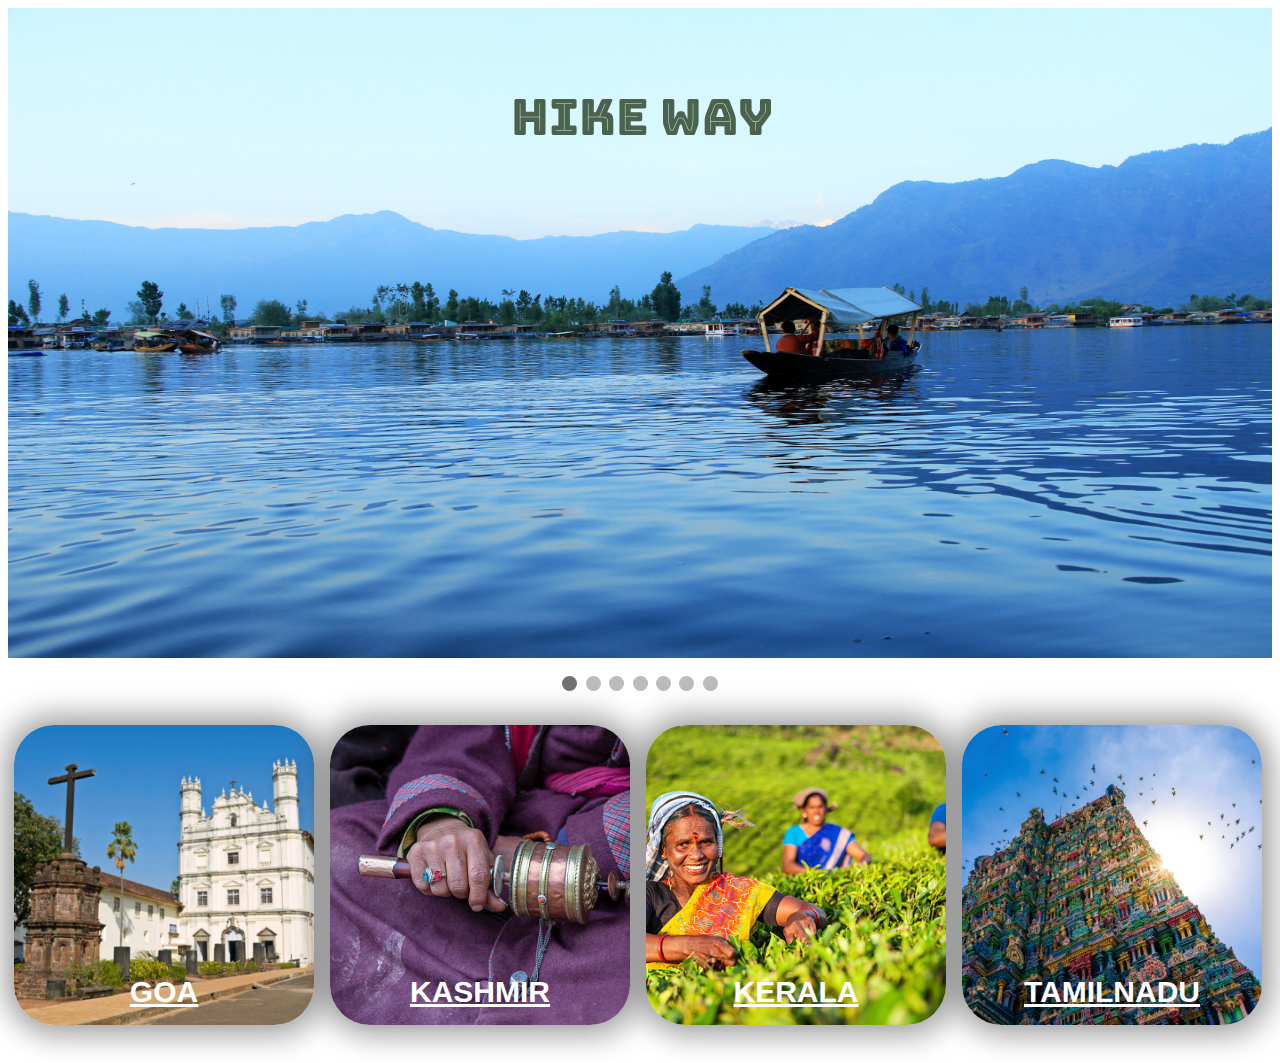
<file: index.html>
<!DOCTYPE html>
<html lang="en">
<head>
    <meta charset="UTF-8">
    <meta http-equiv="X-UA-Compatible" content="IE=edge">
    <meta name="viewport" content="width=device-width, initial-scale=1.0">

    <link rel="icon" type="image/png" sizes="32x32" href="images/logo.png">
    <link rel="stylesheet" href="css/style.css">
    <title>Tourism WebSite</title>
</head>
<body>
    <div class="slideshow-container">

        <div class="mySlides fade">
          
          <img class="image" src="images/kashmir.jpg" style="width:100%">
          <div class="text">HIKE WAY</div>
        </div>
        
        <div class="mySlides fade">
          
          <img class="image" src="images/kashmir1.jpg" style="width:100%">
          <div class="text">HIKE WAY</div>
        </div>
        
        <div class="mySlides fade">
          
          <img class="image" src="images/kerala.jpg" style="width:100%">
          <div class="text">HIKE WAY</div>
        </div>
        <div class="mySlides fade">
          
            <img class="image" src="images/la.jpg" style="width:100%">
            <div class="text">HIKE WAY</div>
        </div>
        <div class="mySlides fade">
          
            <img class="image" src="images/tamilnadu.jpg" style="width:100%">
            <div class="text">HIKE WAY</div>
        </div>
        <div class="mySlides fade">
          
            <img class="image" src="images/goa.jpg" style="width:100%">
            <div class="text">HIKE WAY</div>
        </div>
        <div class="mySlides fade">
          
            <img class="image" src="images/hyderabad.jpg" style="width:100%">
            <div class="text">HIKE WAY</div>
        </div>

        
    </div>
    <br>
        
    <div style="text-align:center">
        <span class="dot"></span> 
        <span class="dot"></span> 
        <span class="dot"></span> 
        <span class="dot"></span> 
        <span class="dot"></span> 
        <span class="dot"></span> 
        <span class="dot"></span> 
    </div>

    <div class="cards-list">
  
        <div class="card 1">
          <div class="card_image"> <img src="images/photos/goa.jpg" /> </div>
          <div class="card_title title-white">
            <a href="goa.html" target="_blank"> <p>GOA</p> </a> 
          </div>
        </div>
        
        <div class="card 2">
          <div class="card_image">
            <img src="images/photos/kashmir.jpg" />
            </div>
          <div class="card_title title-white">
            <a href="kashmir.html" target="_blank"> <p>KASHMIR</p> </a>
            
          </div>
        </div>
        
        <div class="card 3">
          <div class="card_image">
            <img src="images/photos/kerala.jpg" />
          </div>
          <div class="card_title title-white">
            <a href="kerala.html" target="_blank"> <p>KERALA</p> </a>  
            
          </div>
        </div>
          
        <div class="card 4">
          <div class="card_image">
            <img src="images/photos/temilnadu.jpg" />
          </div>
          <div class="card_title title-white">
            <a href="tamilnadu.html" target="_blank"> <p>TAMILNADU</p> </a>  
          </div>
        </div>

        
         
         
        
    <script src="index.js"></script>   
</body>
</html>
</file>
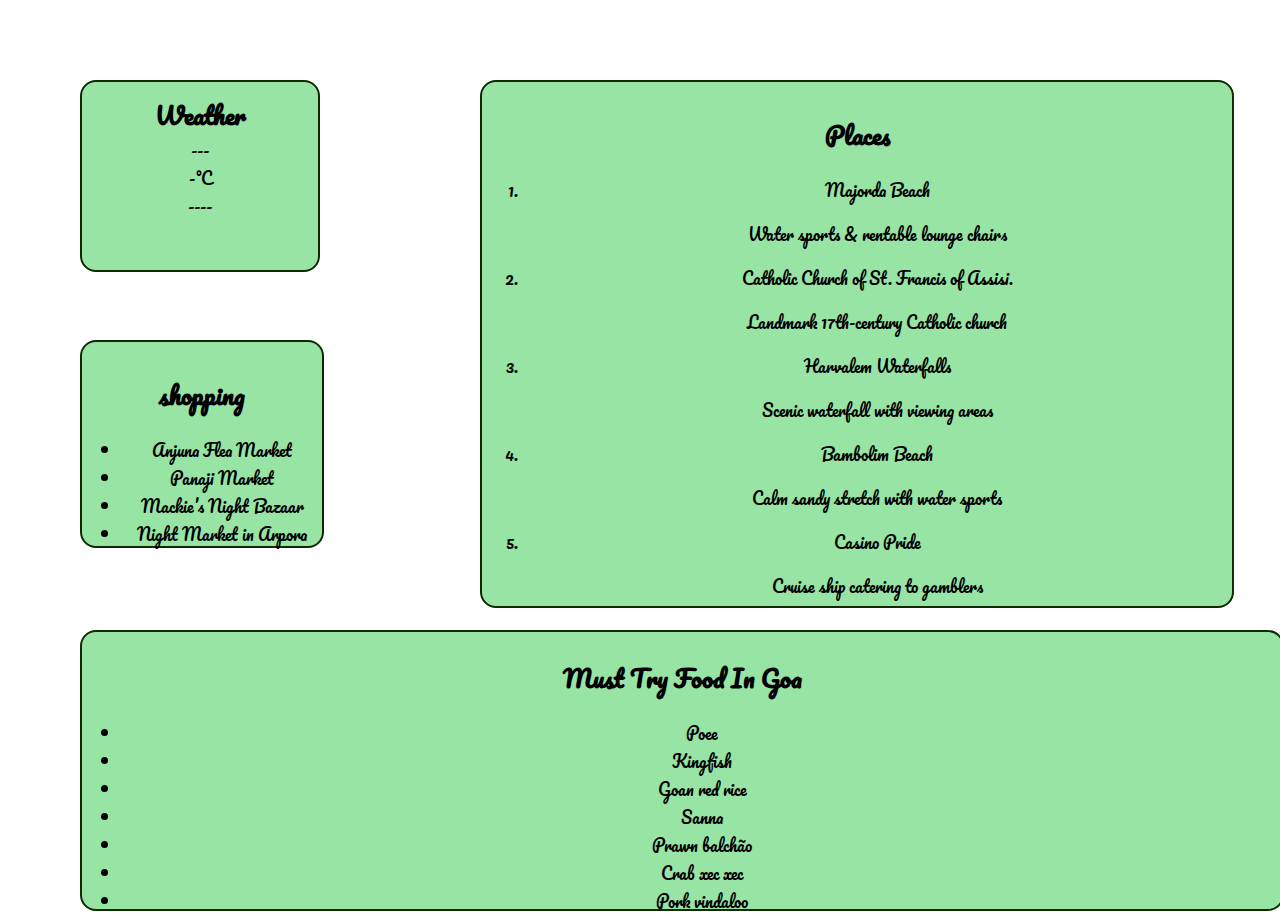
<file: goa.html>
<!DOCTYPE html>
<html lang="en">
<head>
    <meta charset="UTF-8">
    <meta http-equiv="X-UA-Compatible" content="IE=edge">
    <meta name="viewport" content="width=device-width, initial-scale=1.0">

    <link rel="icon" type="image/png" sizes="32x32" href="images/logo.png">
    <link rel="stylesheet" href="goa/goa.css">
    <title>Goa</title>
</head>
<body>
    <div class="weather">
        
        <div class="container">
            <h2>Weather</h2>
            <div class="icon">---</div>
            <div class="temp">-°C</div>
            <div class="summary">----</div>
            <div class="location"></div>
        </div>
    </div>
    <div class="places">
        <h2>Places</h2>
        <ol>
            <li>Majorda Beach</li>
            <p>Water sports & rentable lounge chairs</p>
            <li>Catholic Church of St. Francis of Assisi.</li>
            <p>Landmark 17th-century Catholic church</p>
            <li>Harvalem Waterfalls</li>
            <p>Scenic waterfall with viewing areas</p>
            <li>Bambolim Beach</li>
            <p>Calm sandy stretch with water sports</p>
            <li>Casino Pride</li>
            <p>Cruise ship catering to gamblers</p>
        </ol>
    </div>
    <div class="food">
        <h2>Must Try Food In Goa</h2>
        <ul>
            <li>Poee</li>
            <li>Kingfish</li>
            <li>Goan red rice</li>
            <li>Sanna</li>
            <li>Prawn balchão</li>
            <li>Crab xec xec</li>
            <li>Pork vindaloo</li>
        </ul>
    </div>
    <div class="shopping">
        <h2>shopping</h2>
        <ul>
            <li>Anjuna Flea Market</li>
            <li>Panaji Market</li>
            <li>Mackie’s Night Bazaar</li>
            <li>Night Market in Arpora </li>
        </ul>
    </div>
    
    <script src="script.js"></script>
</body>
</html>
</file>
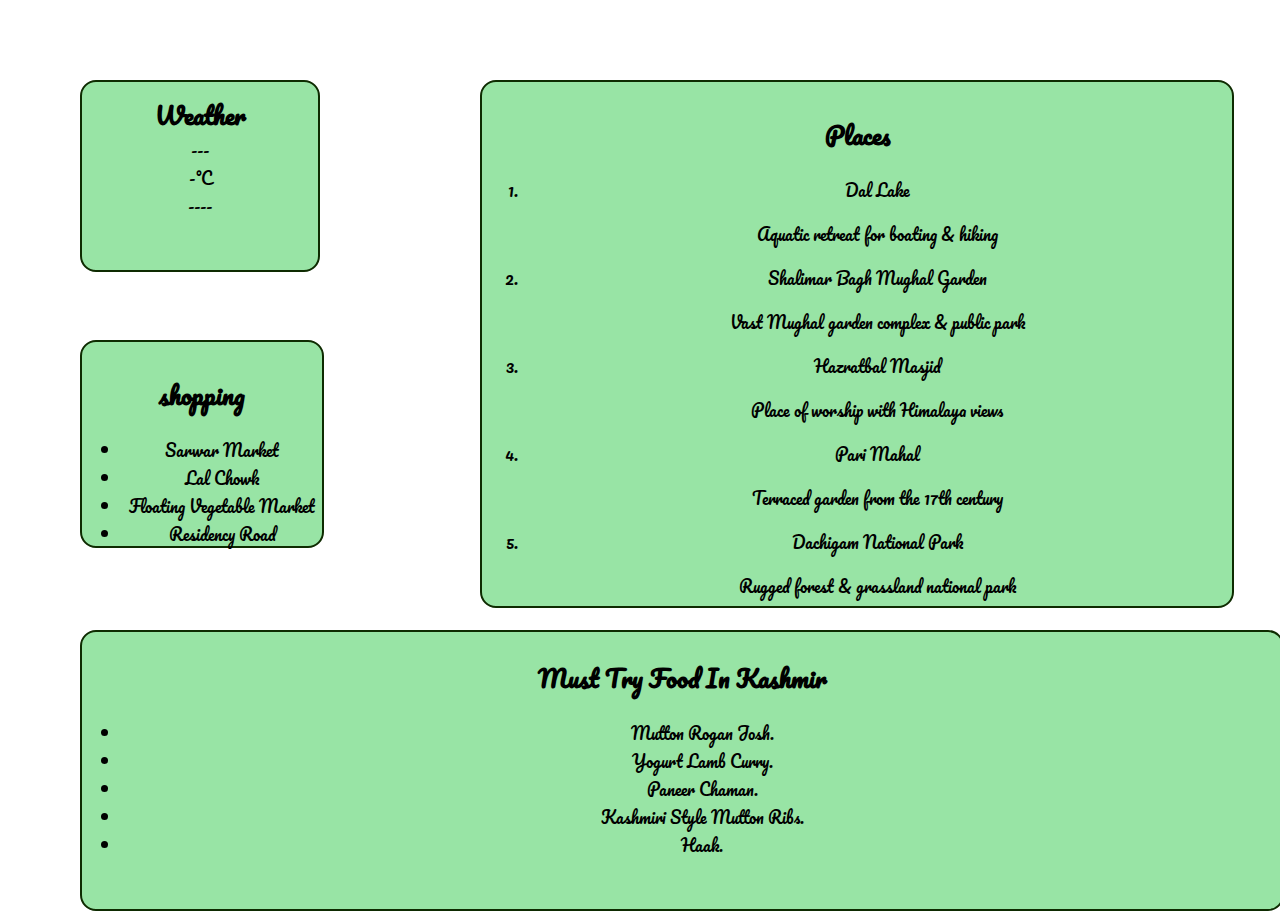
<file: kashmir.html>
<!DOCTYPE html>
<html lang="en">
<head>
    <meta charset="UTF-8">
    <meta http-equiv="X-UA-Compatible" content="IE=edge">
    <meta name="viewport" content="width=device-width, initial-scale=1.0">

    <link rel="icon" type="image/png" sizes="32x32" href="images/logo.png">
    <link rel="stylesheet" href="goa/goa.css">
    <title>Goa</title>
</head>
<body>
    <div class="weather">
        
        <div class="container">
            <h2>Weather</h2>
            <div class="icon">---</div>
            <div class="temp">-°C</div>
            <div class="summary">----</div>
            <div class="location"></div>
        </div>
    </div>
    <div class="places">
        <h2>Places</h2>
        <ol>
            <li>Dal Lake</li>
            <p>Aquatic retreat for boating & hiking</p>
            <li>Shalimar Bagh Mughal Garden</li>
            <p>Vast Mughal garden complex & public park</p>
            <li>Hazratbal Masjid</li>
            <p>Place of worship with Himalaya views</p>
            <li>Pari Mahal</li>
            <p>Terraced garden from the 17th century</p>
            <li>Dachigam National Park</li>
            <p>Rugged forest & grassland national park</p>
        </ol>
    </div>
    <div class="food">
        <h2>Must Try Food In Kashmir</h2>
        <ul>
            <li>Mutton Rogan Josh.</li>
            <li>Yogurt Lamb Curry.</li>
            <li>Paneer Chaman.</li>
            <li>Kashmiri Style Mutton Ribs.</li>
            <li>Haak.</li>
            
        </ul>
    </div>
    <div class="shopping">
        <h2>shopping</h2>
        <ul>
            <li>Sarwar Market</li>
            <li>Lal Chowk</li>
            <li>Floating Vegetable Market</li>
            <li>Residency Road</li>
        </ul>
    </div>
    
    <script src="script.js"></script>
</body>
</html>
</file>
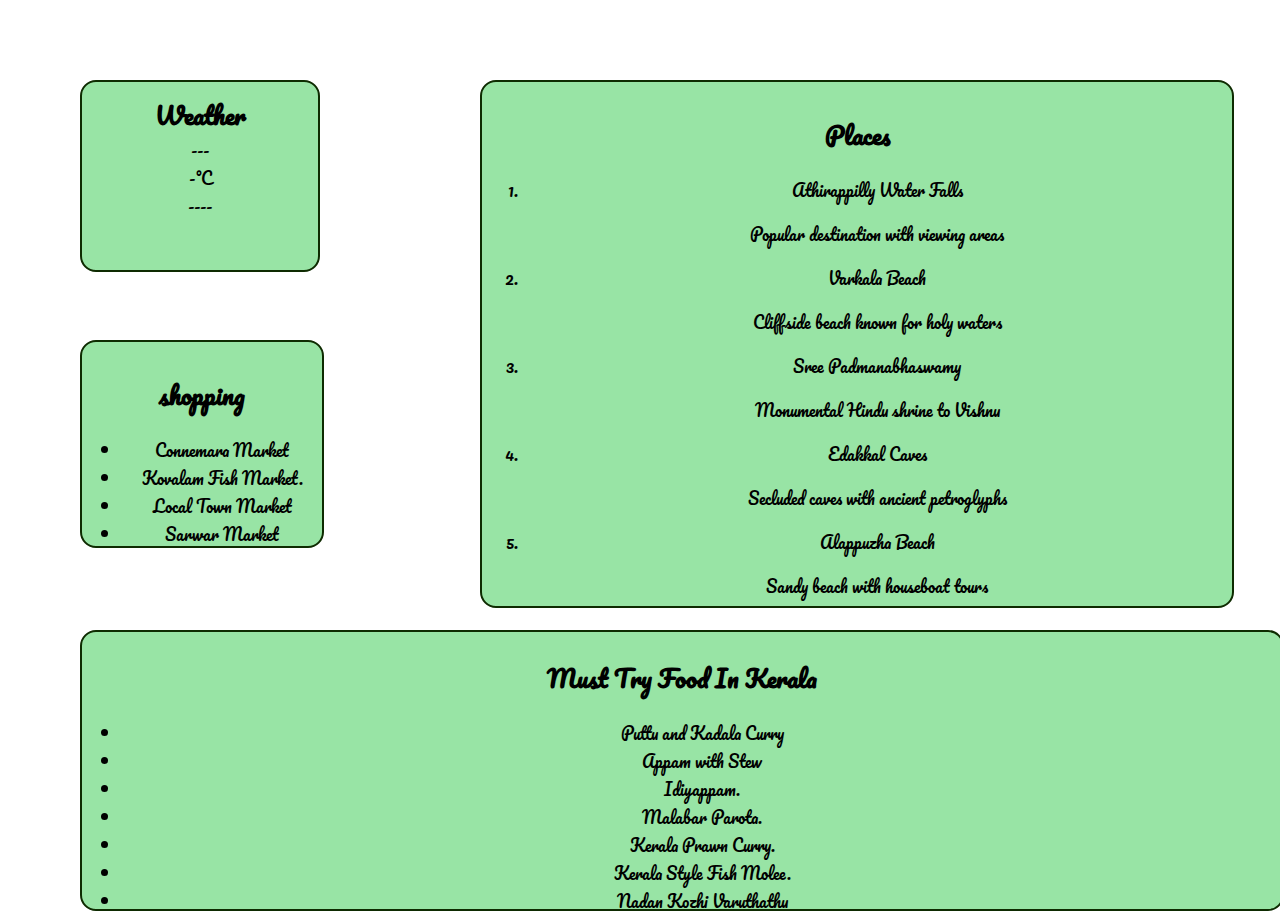
<file: kerala.html>
<!DOCTYPE html>
<html lang="en">
<head>
    <meta charset="UTF-8">
    <meta http-equiv="X-UA-Compatible" content="IE=edge">
    <meta name="viewport" content="width=device-width, initial-scale=1.0">

    <link rel="icon" type="image/png" sizes="32x32" href="images/logo.png">
    <link rel="stylesheet" href="goa/goa.css">
    <title>Goa</title>
</head>
<body>
    <div class="weather">
        
        <div class="container">
            <h2>Weather</h2>
            <div class="icon">---</div>
            <div class="temp">-°C</div>
            <div class="summary">----</div>
            <div class="location"></div>
        </div>
    </div>
    <div class="places">
        <h2>Places</h2>
        <ol>
            <li>Athirappilly Water Falls</li>
            <p>Popular destination with viewing areas</p>
            <li>Varkala Beach</li>
            <p>Cliffside beach known for holy waters</p>
            <li>Sree Padmanabhaswamy</li>
            <p>Monumental Hindu shrine to Vishnu</p>
            <li>Edakkal Caves</li>
            <p>Secluded caves with ancient petroglyphs</p>
            <li>Alappuzha Beach</li>
            <p>Sandy beach with houseboat tours</p>
        </ol>
    </div>
    <div class="food">
        <h2>Must Try Food In Kerala</h2>
        <ul>
            <li>Puttu and Kadala Curry </li>
            <li>Appam with Stew</li>
            <li>Idiyappam.</li>
            <li>Malabar Parota.</li>
            <li>Kerala Prawn Curry.</li>
            <li>Kerala Style Fish Molee.</li>
            <li>Nadan Kozhi Varuthathu</li>
        </ul>
    </div>
    <div class="shopping">
        <h2>shopping</h2>
        <ul>
            <li>Connemara Market</li>
            <li>Kovalam Fish Market.</li>
            <li>Local Town Market</li>
            <li>Sarwar Market </li>
        </ul>
    </div>
    
    <script src="script.js"></script>
</body>
</html>
</file>
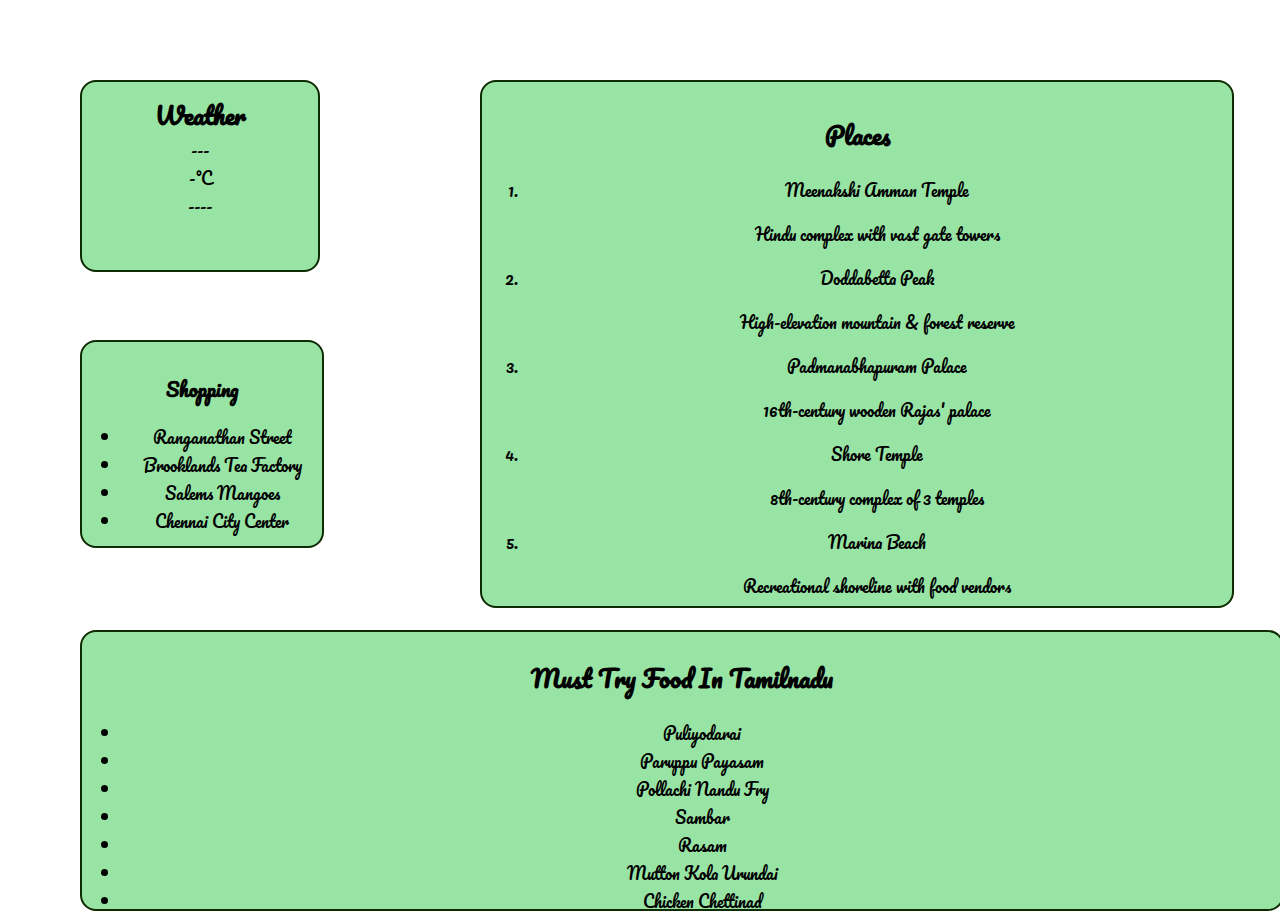
<file: tamilnadu.html>
<!DOCTYPE html>
<html lang="en">
<head>
    <meta charset="UTF-8">
    <meta http-equiv="X-UA-Compatible" content="IE=edge">
    <meta name="viewport" content="width=device-width, initial-scale=1.0">

    <link rel="icon" type="image/png" sizes="32x32" href="images/logo.png">
    <link rel="stylesheet" href="goa/goa.css">
    <title>Tamilnadu</title>
</head>
<body>
    <div class="weather">
        
        <div class="container">
            <h2>Weather</h2>
            <div class="icon">---</div>
            <div class="temp">-°C</div>
            <div class="summary">----</div>
            <div class="location"></div>
        </div>
    </div>
    <div class="places">
        <h2>Places</h2>
        <ol>
            <li>Meenakshi Amman Temple</li>
            <p>Hindu complex with vast gate towers</p>
            <li>Doddabetta Peak</li>
            <p>High-elevation mountain & forest reserve</p>
            <li>Padmanabhapuram Palace</li>
            <p>16th-century wooden Rajas' palace</p>
            <li>Shore Temple</li>
            <p>8th-century complex of 3 temples</p>
            <li>Marina Beach</li>
            <p>Recreational shoreline with food vendors</p>
        </ol>
    </div>
    <div class="food">
        <h2>Must Try Food In Tamilnadu</h2>
        <ul>
            <li>Puliyodarai</li>
            <li>Paruppu Payasam</li>
            <li>Pollachi Nandu Fry</li>
            <li>Sambar</li>
            <li>Rasam</li>
            <li>Mutton Kola Urundai</li>
            <li>Chicken Chettinad</li>
        </ul>
    </div>
    <div class="shopping">
        <h3>Shopping</h3>
        <ul>
            <li>Ranganathan Street</li>
            <li>Brooklands Tea Factory</li>
            <li>Salems Mangoes</li>
            <li>Chennai City Center </li>
        </ul>
    </div>
    
    <script src="script.js"></script>
</body>
</html>
</file>
<file: css/style.css>
@import url("https://fonts.googleapis.com/css2?family=Merriweather:ital@1&display=swap");
@import url("https://fonts.googleapis.com/css2?family=Bungee+Inline&display=swap");
html {
  font-family: 'Merriweather', serif;
}

* {
  -webkit-box-sizing: border-box;
          box-sizing: border-box;
}

body {
  font-family: Verdana, sans-serif;
}

.mySlides {
  display: none;
}

img {
  vertical-align: middle;
}

.slideshow-container {
  max-width: 100%;
  position: relative;
  margin: auto;
}

.text {
  color: #f2f2f2;
  font-size: 50px;
  padding: 8px 12px;
  position: absolute;
  bottom: 500px;
  left: 2px;
  width: 100%;
  text-align: center;
  font-family: 'Bungee Inline', cursive;
  color: #4b634c;
}

.dot {
  height: 15px;
  width: 15px;
  margin: 0 2px;
  background-color: #bbb;
  border-radius: 50%;
  display: inline-block;
  -webkit-transition: background-color 0.6s ease;
  transition: background-color 0.6s ease;
}

.active {
  background-color: #717171;
}

.image {
  height: 650px;
}

.fade {
  -webkit-animation-name: fade;
  -webkit-animation-duration: 1.5s;
  animation-name: fade;
  animation-duration: 1.5s;
}

@-webkit-keyframes fade {
  from {
    opacity: .4;
  }
  to {
    opacity: 1;
  }
}

@keyframes fade {
  from {
    opacity: .4;
  }
  to {
    opacity: 1;
  }
}

@media only screen and (max-width: 300px) {
  .text {
    font-size: 11px;
  }
}

.cards-list {
  z-index: 0;
  width: 100%;
  display: -webkit-box;
  display: -ms-flexbox;
  display: flex;
  -ms-flex-pack: distribute;
      justify-content: space-around;
  -ms-flex-wrap: wrap;
      flex-wrap: wrap;
}

a {
  color: white;
}

.card {
  margin: 30px auto;
  width: 300px;
  height: 300px;
  border-radius: 40px;
  -webkit-box-shadow: 5px 5px 30px 7px rgba(0, 0, 0, 0.25), -5px -5px 30px 7px rgba(0, 0, 0, 0.22);
          box-shadow: 5px 5px 30px 7px rgba(0, 0, 0, 0.25), -5px -5px 30px 7px rgba(0, 0, 0, 0.22);
  cursor: pointer;
  -webkit-transition: 0.4s;
  transition: 0.4s;
  margin-right: 10px;
}

.card .card_image {
  width: inherit;
  height: inherit;
  border-radius: 40px;
}

.card .card_image img {
  width: inherit;
  height: inherit;
  border-radius: 40px;
  -o-object-fit: cover;
     object-fit: cover;
}

.card .card_title {
  text-align: center;
  border-radius: 0px 0px 40px 40px;
  font-family: sans-serif;
  font-weight: bold;
  font-size: 30px;
  margin-top: -80px;
  height: 40px;
}

.card:hover {
  -webkit-transform: scale(0.9, 0.9);
          transform: scale(0.9, 0.9);
  -webkit-box-shadow: 5px 5px 30px 15px rgba(0, 0, 0, 0.25), -5px -5px 30px 15px rgba(0, 0, 0, 0.22);
          box-shadow: 5px 5px 30px 15px rgba(0, 0, 0, 0.25), -5px -5px 30px 15px rgba(0, 0, 0, 0.22);
}

.title-white {
  color: white;
}

@media all and (max-width: 500px) {
  .card-list {
    /* On small screens, we are no longer using row direction but column */
    -webkit-box-orient: vertical;
    -webkit-box-direction: normal;
        -ms-flex-direction: column;
            flex-direction: column;
  }
}
/*# sourceMappingURL=style.css.map */
</file>
<file: goa/goa.css>
@import url("https://fonts.googleapis.com/css2?family=Pacifico&display=swap");
html {
  font-family: 'Pacifico', cursive;
}

body {
  display: -ms-grid;
  display: grid;
  -ms-grid-columns: 700 px 700px;
      grid-template-columns: 700 px 700px;
  -ms-grid-rows: 180px 180px 180px 180px;
      grid-template-rows: 180px 180px 180px 180px;
  margin: 5rem;
}

body .weather {
  -ms-grid-row: 1;
  -ms-grid-row-span: 1;
  grid-row: 1/2;
  -ms-grid-column: 1;
  -ms-grid-column-span: 1;
  grid-column: 1/2;
  width: 350px;
  margin-bottom: 2px;
}

body .weather * {
  margin: 0;
  padding: 0;
  -webkit-box-sizing: border-box;
          box-sizing: border-box;
}

body .weather body {
  height: 100vh;
  display: -webkit-box;
  display: -ms-flexbox;
  display: flex;
  -webkit-box-orient: vertical;
  -webkit-box-direction: normal;
      -ms-flex-direction: column;
          flex-direction: column;
  -webkit-box-align: center;
      -ms-flex-align: center;
          align-items: center;
  -webkit-box-pack: center;
      -ms-flex-pack: center;
          justify-content: center;
  background: -webkit-gradient(linear, left top, left bottom, from(#7bb868), to(#0d570a));
  background: linear-gradient(#7bb868, #0d570a);
  font-size: 2rem;
  font-family: sans-serif;
  color: #07090a;
}

body .weather .container {
  height: 12rem;
  width: 15rem;
  background-color: #98e4a5;
  text-align: center;
  padding-top: 12px;
  border-radius: 16px;
  border: 2px solid #0e2b01;
}

body .places {
  -ms-grid-row: 1;
  -ms-grid-row-span: 2;
  grid-row: 1/3;
  -ms-grid-column: 2;
  -ms-grid-column-span: 1;
  grid-column: 2/3;
  width: 750px;
  height: 32rem;
  background-color: #98e4a5;
  text-align: center;
  padding-top: 12px;
  border-radius: 16px;
  border: 2px solid #0e2b01;
}

body .shopping {
  -ms-grid-row: 2;
  -ms-grid-row-span: 1;
  grid-row: 2/3;
  -ms-grid-column: 1;
  -ms-grid-column-span: 1;
  grid-column: 1/2;
  height: 12rem;
  width: 15rem;
  background-color: #98e4a5;
  text-align: center;
  padding-top: 12px;
  border-radius: 16px;
  border: 2px solid #0e2b01;
  margin-top: 5rem;
}

body .food {
  -ms-grid-row: 3;
  -ms-grid-row-span: 1;
  grid-row: 3/4;
  -ms-grid-column: 1;
  -ms-grid-column-span: 2;
  grid-column: 1/3;
  margin-top: 190px;
  height: 17rem;
  width: 75rem;
  background-color: #98e4a5;
  text-align: center;
  padding-top: 5px;
  border-radius: 16px;
  border: 2px solid #0e2b01;
}
/*# sourceMappingURL=goa.css.map */
</file>
